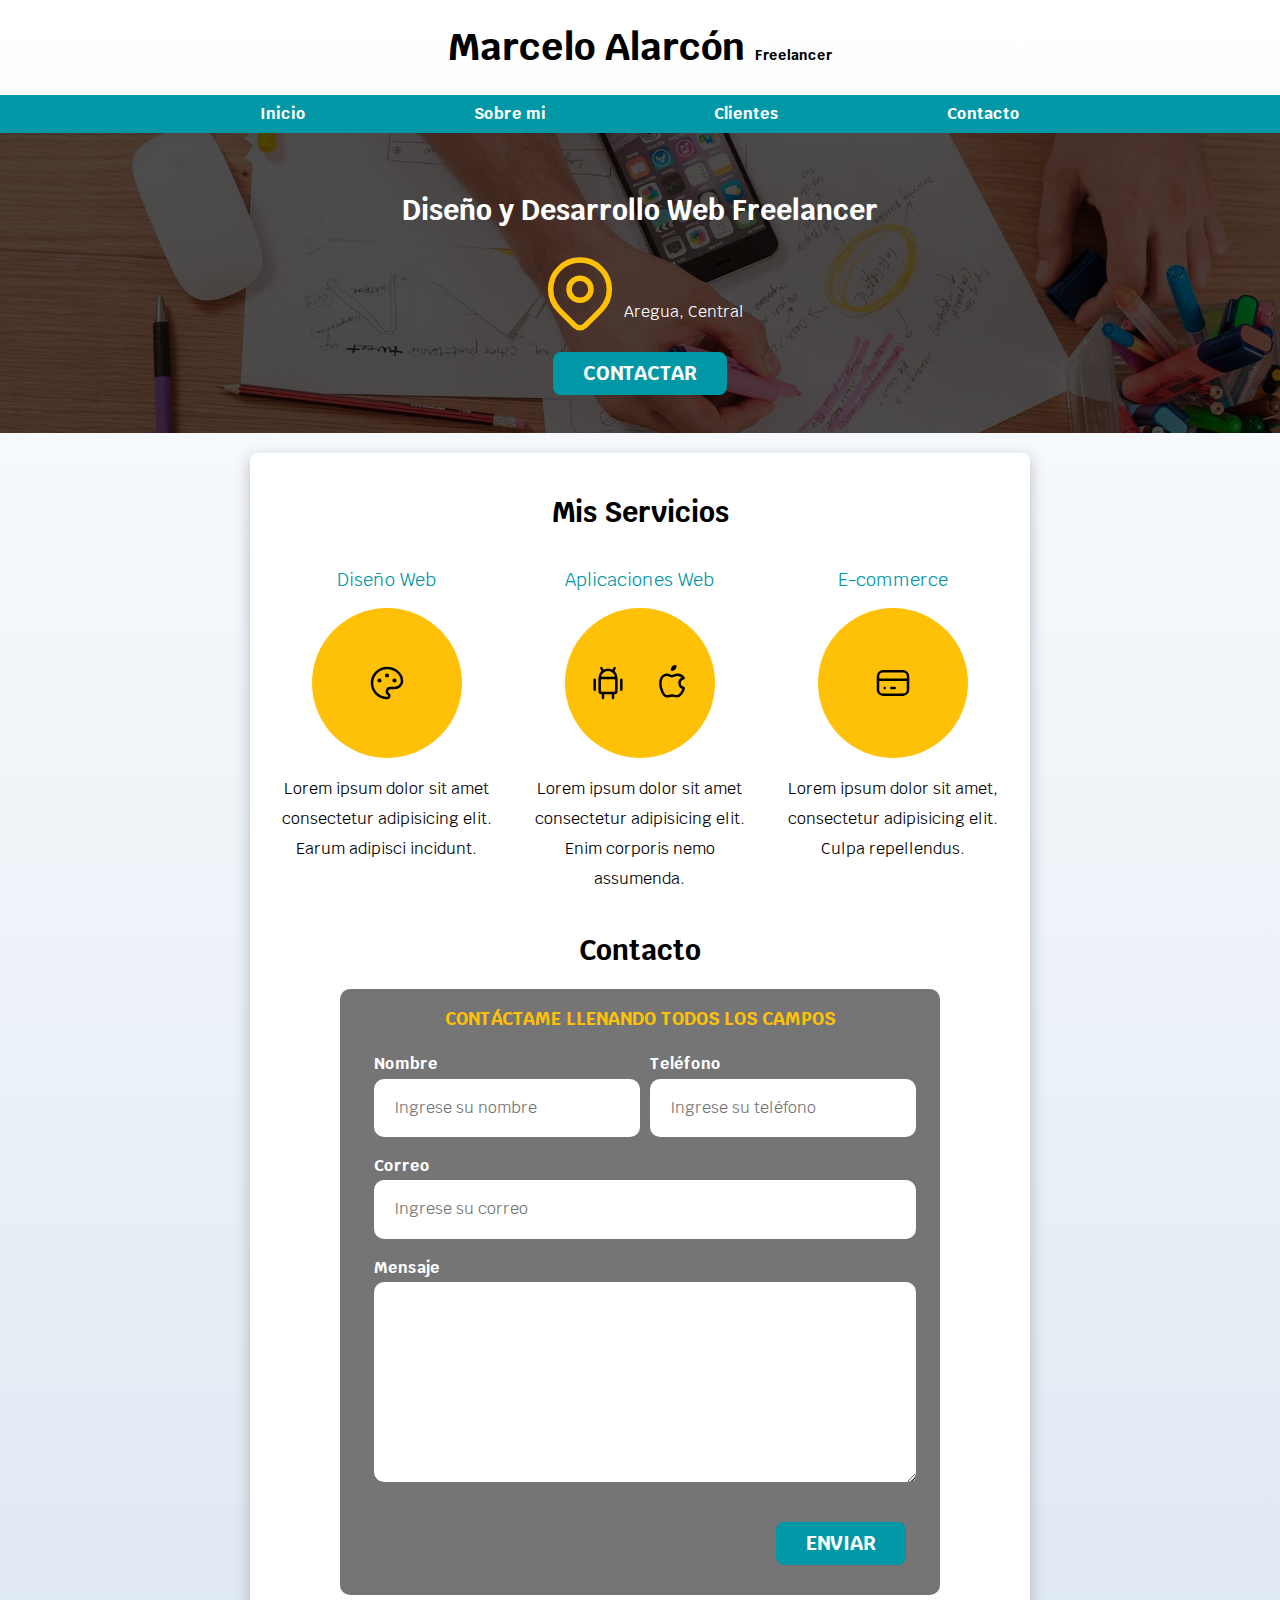
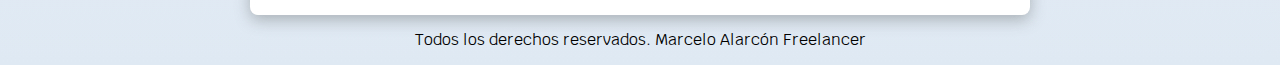
<file: index.html>
<!DOCTYPE html>
<html lang="en">
  <head>
    <meta charset="UTF-8" />
    <meta name="viewport" content="width=device-width, initial-scale=1.0" />
    <title>Diseñador Freelancer</title>
    <link href="../css/normalize.css" rel="stylesheet" />
    <link rel="preconnect" href="https://fonts.gstatic.com" />
    <link
      href="https://fonts.googleapis.com/css2?family=Krub:wght@400;700&display=swap"
      rel="stylesheet"
    />
    <link rel="preload" href="../css/styles.css" as="style" />
    <link href="../css/styles.css" rel="stylesheet" />
  </head>
  <body>
    <header>
      <h1 class="titulo">Marcelo Alarcón <span>Freelancer</span></h1>
    </header>

    <div class="nav-bg">
      <nav class="navegacion-principal contenedor">
        <a href="index.html">Inicio</a>
        <a href="#">Sobre mi</a>
        <a href="#">Clientes</a>
        <a href="#">Contacto</a>
      </nav>
    </div>

    <section class="hero">
      <div class="contenido-hero">
        <h2>Diseño y Desarrollo Web Freelancer</h2>
        <div class="ubicacion">
          <svg
            xmlns="http://www.w3.org/2000/svg"
            class="icon icon-tabler icon-tabler-map-pin"
            width="88"
            height="88"
            viewBox="0 0 24 24"
            stroke-width="1.5"
            stroke="#ffc107"
            fill="none"
            stroke-linecap="round"
            stroke-linejoin="round"
          >
            <path stroke="none" d="M0 0h24v24H0z" fill="none" />
            <circle cx="12" cy="11" r="3" />
            <path
              d="M17.657 16.657l-4.243 4.243a2 2 0 0 1 -2.827 0l-4.244 -4.243a8 8 0 1 1 11.314 0z"
            />
          </svg>
          <p>Aregua, Central</p>
        </div>
        <a class="boton" href="#">Contactar</a>
      </div>
    </section>

    <main class="contenedor sombra">
      <h2>Mis Servicios</h2>

      <div class="servicios">
        <section class="servicio">
          <h3>Diseño Web</h3>
          <div class="iconos">
            <svg
              xmlns="http://www.w3.org/2000/svg"
              class="icon icon-tabler icon-tabler-palette"
              width="40"
              height="40"
              viewBox="0 0 24 24"
              stroke-width="1.5"
              stroke="#000000"
              fill="none"
              stroke-linecap="round"
              stroke-linejoin="round"
            >
              <path stroke="none" d="M0 0h24v24H0z" fill="none" />
              <path
                d="M12 21a9 9 0 1 1 0 -18a9 8 0 0 1 9 8a4.5 4 0 0 1 -4.5 4h-2.5a2 2 0 0 0 -1 3.75a1.3 1.3 0 0 1 -1 2.25"
              />
              <circle cx="7.5" cy="10.5" r=".5" fill="currentColor" />
              <circle cx="12" cy="7.5" r=".5" fill="currentColor" />
              <circle cx="16.5" cy="10.5" r=".5" fill="currentColor" />
            </svg>
          </div>
          <p>
            Lorem ipsum dolor sit amet consectetur adipisicing elit. Earum
            adipisci incidunt.
          </p>
        </section>

        <section class="servicio">
          <h3>Aplicaciones Web</h3>
          <div class="iconos">
            <svg
              xmlns="http://www.w3.org/2000/svg"
              class="icon icon-tabler icon-tabler-brand-android"
              width="40"
              height="40"
              viewBox="0 0 24 24"
              stroke-width="1.5"
              stroke="#000000"
              fill="none"
              stroke-linecap="round"
              stroke-linejoin="round"
            >
              <path stroke="none" d="M0 0h24v24H0z" fill="none" />
              <line x1="4" y1="10" x2="4" y2="16" />
              <line x1="20" y1="10" x2="20" y2="16" />
              <path
                d="M7 9h10v8a1 1 0 0 1 -1 1h-8a1 1 0 0 1 -1 -1v-8a5 5 0 0 1 10 0"
              />
              <line x1="8" y1="3" x2="9" y2="5" />
              <line x1="16" y1="3" x2="15" y2="5" />
              <line x1="9" y1="18" x2="9" y2="21" />
              <line x1="15" y1="18" x2="15" y2="21" />
            </svg>
            <svg
              xmlns="http://www.w3.org/2000/svg"
              class="icon icon-tabler icon-tabler-brand-apple"
              width="40"
              height="40"
              viewBox="0 0 24 24"
              stroke-width="1.5"
              stroke="#000000"
              fill="none"
              stroke-linecap="round"
              stroke-linejoin="round"
            >
              <path stroke="none" d="M0 0h24v24H0z" fill="none" />
              <path
                d="M9 7c-3 0 -4 3 -4 5.5c0 3 2 7.5 4 7.5c1.088 -.046 1.679 -.5 3 -.5c1.312 0 1.5 .5 3 .5s4 -3 4 -5c-.028 -.01 -2.472 -.403 -2.5 -3c-.019 -2.17 2.416 -2.954 2.5 -3c-1.023 -1.492 -2.951 -1.963 -3.5 -2c-1.433 -.111 -2.83 1 -3.5 1c-.68 0 -1.9 -1 -3 -1z"
              />
              <path d="M12 4a2 2 0 0 0 2 -2a2 2 0 0 0 -2 2" />
            </svg>
          </div>
          <p>
            Lorem ipsum dolor sit amet consectetur adipisicing elit. Enim
            corporis nemo assumenda.
          </p>
        </section>

        <section class="servicio">
          <h3>E-commerce</h3>
          <div class="iconos">
            <svg
              xmlns="http://www.w3.org/2000/svg"
              class="icon icon-tabler icon-tabler-credit-card"
              width="40"
              height="40"
              viewBox="0 0 24 24"
              stroke-width="1.5"
              stroke="#000000"
              fill="none"
              stroke-linecap="round"
              stroke-linejoin="round"
            >
              <path stroke="none" d="M0 0h24v24H0z" fill="none" />
              <rect x="3" y="5" width="18" height="14" rx="3" />
              <line x1="3" y1="10" x2="21" y2="10" />
              <line x1="7" y1="15" x2="7.01" y2="15" />
              <line x1="11" y1="15" x2="13" y2="15" />
            </svg>
          </div>
          <p>
            Lorem ipsum dolor sit amet, consectetur adipisicing elit. Culpa
            repellendus.
          </p>
        </section>
      </div>

      <section>
        <h2>Contacto</h2>

        <form class="formulario">
          <fieldset>
            <legend>Contáctame llenando todos los campos</legend>

            <div class="contenedor-campos">
              <div class="campo">
                <label>Nombre</label>
                <input
                  class="input-text"
                  type="text"
                  placeholder="Ingrese su nombre"
                />
              </div>

              <div class="campo">
                <label>Teléfono</label>
                <input
                  class="input-text"
                  type="tel"
                  placeholder="Ingrese su teléfono"
                />
              </div>

              <div class="campo">
                <label>Correo</label>
                <input
                  class="input-text"
                  type="email"
                  placeholder="Ingrese su correo"
                />
              </div>

              <div class="campo">
                <label>Mensaje</label>
                <textarea class="input-text"></textarea>
              </div>
            </div>
            <div class="alinear-derecha flex">
              <input class="boton w-sm-100" type="submit" value="Enviar" />
            </div>
          </fieldset>
        </form>
      </section>
    </main>

    <footer class="footer">
      <p>Todos los derechos reservados. Marcelo Alarcón Freelancer</p>
    </footer>
  </body>
</html>
</file>
<file: css/styles.css>
/**Dimensiones standar para los mediaQueries**/
/*Para dispositivos móviles*/
@media (min-width: 480px) {
}
/*para tablets*/
@media (min-width: 768px) {
}
/*para laptops*/
@media (min-width: 1140px) {
}
/*no definido*/
@media (min-width: 1400px) {
}
/** Propiedades personalizadas **/
:root {
  --blanco: #ffffff;
  --oscuro: #212121;
  --primario: #ffc107;
  --secunadio: #0097a7;
  --gris: #757575;
  --grisClaro: #dfe9f3;
}
/** Globales **/
/** en html y body fijamos font-size: 62.5% y 16px respectivamente
   para utilizar el rem de manera más eficaz **/
html {
  font-size: 62.5%;
  box-sizing: border-box; /* línea de código del snippet para box Model*/
  scroll-snap-type: y mandatory; /* Para que al navegar se detenga por secciones, 
                                    para que sea verticalmente y, para horizontalmente x */
}
/** Scroll-snap**/
.servicios,
.navegacion-principal,
.formulario {
  scroll-snap-stop: always;
  scroll-snap-align: center;
}
body {
  font-size: 16px; /*1rem = 10px*/
  font-family: "Krub", sans-serif;
  /*esta propiedad nos permite degradar el background color*/
  background-image: linear-gradient(
    to top,
    var(--grisClaro) 0%,
    /*color , desde donde comienza*/ var(--blanco) 100%
      /*color, desde donde termina*/
  );
}
@media (min-width: 769px) {
  .contenedor {
    max-width: 120rem;
    margin: 0 25rem;
  }
}
.boton {
  background-color: var(--secunadio);
  color: var(--blanco);
  text-decoration: none;
  padding: 1rem 3rem;
  margin-top: 1.5rem;
  border-radius: 0.8rem;
  font-size: 2rem;
  font-weight: bold;
  text-transform: uppercase; /*aplica mayúsculas */
  text-align: center;
  width: 90%;
  border: none;
}
@media (min-width: 768px) {
  .boton {
    width: auto;
  }
}
.boton:hover {
  cursor: pointer;
}
.sombra {
  -webkit-box-shadow: 0px 5px 15px 0px rgba(71, 71, 71, 0.35);
  -moz-box-shadow: 0px 5px 15px 0px rgba(71, 71, 71, 0.35);
  box-shadow: 0px 5px 15px 0px rgba(71, 71, 71, 0.35);
  background-color: var(--blanco);
  border-radius: 0.8rem;
  padding: 2rem;
}
/*bloque de código del snippet*/
/*Este snippet nos permite que nuestros box en css no se 
  entre mezclen con los padding y margin*/
*,
*:before,
*:after {
  box-sizing: inherit;
}
/* Tipografía */
h1 {
  font-size: 3.8rem;
}
h2 {
  font-size: 2.8rem;
}
h3 {
  font-size: 1.8rem;
}
h1,
h2,
h3 {
  text-align: center;
}
/** Utilidades **/
.w-sm-100 {
  width: 100%;
}
@media (min-width: 768px) {
  .w-sm-100 {
    width: auto;
  }
}
.alinear-derecha {
  display: flex;
}
.flex {
  justify-content: flex-end;
}
/*Título*/
.titulo span {
  font-size: 1.4rem;
}
/* Navegación */
.nav-bg {
  background-color: var(--secunadio);
}
.navegacion-principal {
  display: flex;
  flex-direction: column;
}
@media (min-width: 768px) {
  .navegacion-principal {
    flex-direction: row;
    justify-content: space-between;
  }
}
.navegacion-principal a {
  display: block;
  text-align: center;
  color: var(--blanco);
  text-decoration: none;
  font-weight: bold;
  padding: 1rem;
}
.navegacion-principal a:hover {
  background-color: var(--primario);
  color: var(--oscuro);
}
/* Hero */
.hero {
  background-image: url(../img/hero.jpg);
  background-repeat: no-repeat; /*Para que la imagen no se repita*/
  background-size: cover; /*Para que el tamaño se ajuste al ancho*/
  height: 300px; /*altura del background*/
  position: relative; /* al padre asignamos posición relativa, vendría a ser el mapa donde 
                         se movería nuestro elemento hijo con posición absoluta */
  margin-bottom: 2rem;
}
.contenido-hero {
  position: absolute; /* Al hijo asignamos posición absoluta, para poder trabajar 
                         con sus dimensiones dentro del padre */
  width: 100%; /* para que tome el 100% del ancho */
  height: 100%; /* 100% del alto */
  /*Para darle una transparencia al background*/
  background-color: rgba(0, 0, 0, 0.7); /* sintaxis anterior */
  background-color: rgb(0 0 0 / 70%); /* nueva sintaxis */
  display: flex;
  flex-direction: column;
  justify-content: center;
  align-items: center;
}
.contenido-hero h2,
.contenido-hero p {
  color: var(--blanco);
}
.contenido-hero .ubicacion {
  display: flex;
  align-items: flex-end;
}
/** Servicios **/
@media (min-width: 768px) {
  .servicios {
    display: grid;
    grid-template-columns: repeat(
      3,
      1fr
    ); /*Repetir(3 veces, 1 fracción de la pantalla)*/
    column-gap: 2rem; /*Margen entre columnas */
  }
}
.servicio {
  display: flex;
  flex-direction: column;
  align-items: center;
}
.servicio h3 {
  font-weight: normal;
  color: var(--secunadio);
}
.servicio p {
  text-align: center;
  line-height: 3rem;
}
.servicio .iconos {
  width: 15rem;
  height: 15rem;
  background-color: var(--primario);
  border-radius: 50%;
  display: flex;
  justify-content: space-evenly;
  align-items: center;
}
/** Formulario **/
.formulario {
  background-color: var(--gris);
  width: min(
    60rem,
    100%
  ); /*Toma el valor más pequeño como ancho, para ahorrar un mediaquery */
  border-radius: 1rem;
  margin: 0 auto;
  padding: 2rem;
}

.formulario fieldset {
  border: none;
}
.formulario legend {
  color: var(--primario);
  text-align: center;
  font-size: 1.8rem;
  text-transform: uppercase;
  font-weight: bold;
  margin-bottom: 2rem;
}
@media (min-width: 768px) {
  .contenedor-campos {
    display: grid;
    grid-template-columns: 50% 50%;
    grid-template-rows: auto auto auto; /*Delimita el margen entre filas */
    column-gap: 1rem; /*Margen entre columnas */
  }
  /* Elegimos a que clase con el nombre campo queremos mover*/
  .campo:nth-child(3),
  .campo:nth-child(4) {
    grid-column: 1 / 3; /* Va desde la línea 1 hasta la 3 */
  }
}
.campo {
  margin-bottom: 2rem;
}
.campo textarea {
  height: 20rem;
}
.campo label {
  color: var(--blanco);
  margin-bottom: 0.5rem;
  font-weight: bold;
  display: block;
}
.input-text {
  width: 100%;
  padding: 2rem;
  border: none;
  border-radius: 1rem;
}
/** Footer **/
.footer {
  text-align: center;
}
</file>
